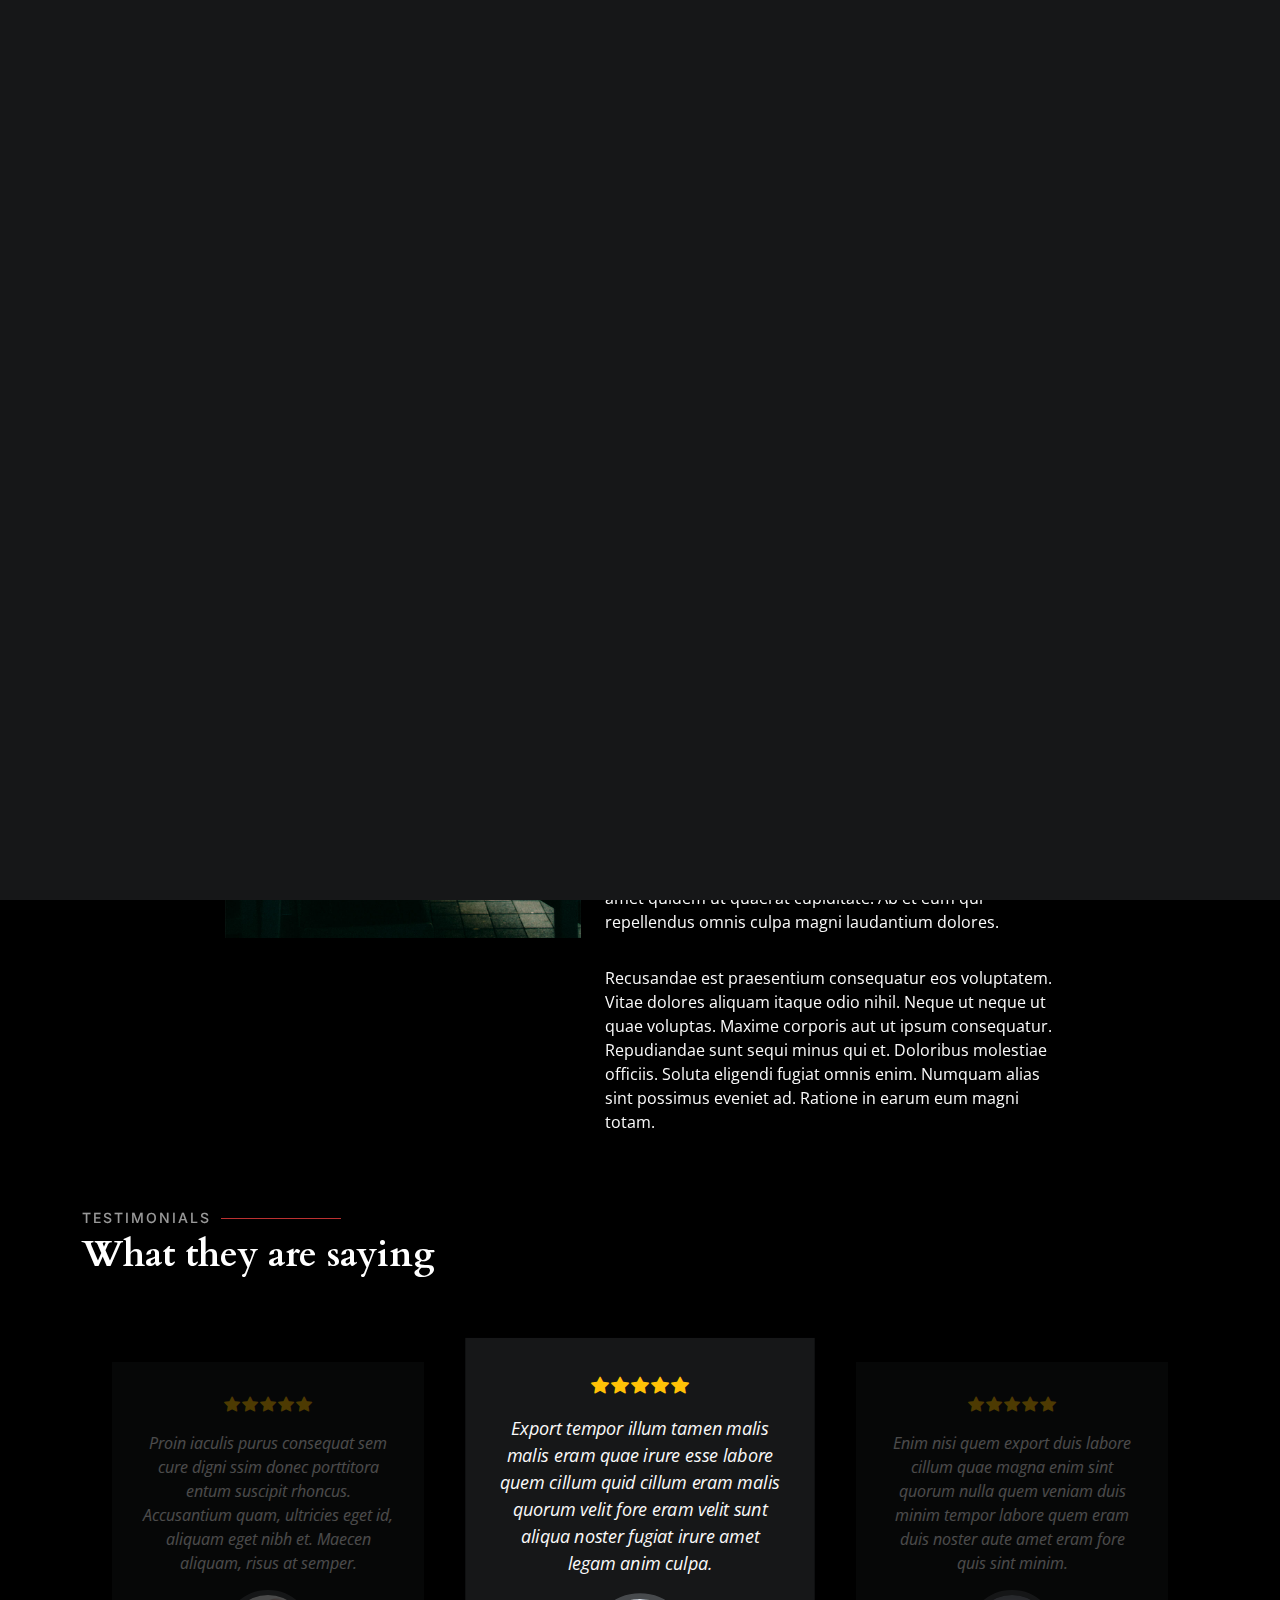
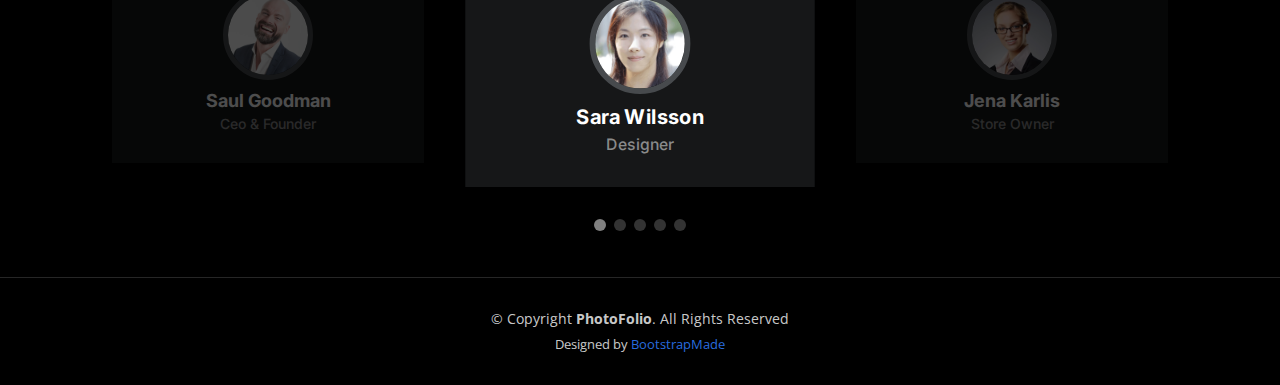
<file: about.html>
<!DOCTYPE html>
<html lang="en">

<head>
  <meta charset="utf-8">
  <meta content="width=device-width, initial-scale=1.0" name="viewport">

  <title>PhotoFolio Bootstrap Template - About</title>
  <meta content="" name="description">
  <meta content="" name="keywords">

  <!-- Favicons -->
  <link href="assets/img/favicon.png" rel="icon">
  <link href="assets/img/apple-touch-icon.png" rel="apple-touch-icon">

  <!-- Google Fonts -->
  <link rel="preconnect" href="https://fonts.googleapis.com">
  <link rel="preconnect" href="https://fonts.gstatic.com" crossorigin>
  <link href="https://fonts.googleapis.com/css2?family=Open+Sans:ital,wght@0,300;0,400;0,500;0,600;0,700;1,300;1,400;1,600;1,700&family=Inter:ital,wght@0,300;0,400;0,500;0,600;0,700;1,300;1,400;1,500;1,600;1,700&family=Cardo:ital,wght@0,400;0,700;1,400&display=swap" rel="stylesheet">

  <!-- Vendor CSS Files -->
  <link href="assets/vendor/bootstrap/css/bootstrap.min.css" rel="stylesheet">
  <link href="assets/vendor/bootstrap-icons/bootstrap-icons.css" rel="stylesheet">
  <link href="assets/vendor/swiper/swiper-bundle.min.css" rel="stylesheet">
  <link href="assets/vendor/glightbox/css/glightbox.min.css" rel="stylesheet">
  <link href="assets/vendor/aos/aos.css" rel="stylesheet">

  <!-- Template Main CSS File -->
  <link href="assets/css/main.css" rel="stylesheet">

  <!-- =======================================================
  * Template Name: PhotoFolio - v1.1.1
  * Template URL: https://bootstrapmade.com/photofolio-bootstrap-photography-website-template/
  * Author: BootstrapMade.com
  * License: https://bootstrapmade.com/license/
  ======================================================== -->
</head>

<body>

  <!-- ======= Header ======= -->
  <header id="header" class="header d-flex align-items-center fixed-top">
    <div class="container-fluid d-flex align-items-center justify-content-between">

      <a href="index.html" class="logo d-flex align-items-center  me-auto me-lg-0">
        <!-- Uncomment the line below if you also wish to use an image logo -->
        <!-- <img src="assets/img/logo.png" alt=""> -->
        <i class="bi bi-camera"></i>
        <h1>PhotoFolio</h1>
      </a>

      <nav id="navbar" class="navbar">
        <ul>
          <li><a href="index.html">Home</a></li>
          <li><a href="about.html" class="active">About</a></li>
          <li class="dropdown"><a href="#"><span>Gallery</span> <i class="bi bi-chevron-down dropdown-indicator"></i></a>
            <ul>
              <li><a href="gallery.html">Nature</a></li>
              <li><a href="gallery.html">People</a></li>
              <li><a href="gallery.html">Architecture</a></li>
              <li><a href="gallery.html">Animals</a></li>
              <li><a href="gallery.html">Sports</a></li>
              <li><a href="gallery.html">Travel</a></li>
              <li class="dropdown"><a href="#"><span>Sub Menu</span> <i class="bi bi-chevron-down dropdown-indicator"></i></a>
                <ul>
                  <li><a href="#">Sub Menu 1</a></li>
                  <li><a href="#">Sub Menu 2</a></li>
                  <li><a href="#">Sub Menu 3</a></li>
                </ul>
              </li>
            </ul>
          </li>
          <li><a href="services.html">Services</a></li>
          <li><a href="contact.html">Contact</a></li>
        </ul>
      </nav><!-- .navbar -->

      <div class="header-social-links">
        <a href="#" class="twitter"><i class="bi bi-twitter"></i></a>
        <a href="#" class="facebook"><i class="bi bi-facebook"></i></a>
        <a href="#" class="instagram"><i class="bi bi-instagram"></i></a>
        <a href="#" class="linkedin"><i class="bi bi-linkedin"></i></i></a>
      </div>
      <i class="mobile-nav-toggle mobile-nav-show bi bi-list"></i>
      <i class="mobile-nav-toggle mobile-nav-hide d-none bi bi-x"></i>

    </div>
  </header><!-- End Header -->

  <main id="main" data-aos="fade" data-aos-delay="1500">

    <!-- ======= End Page Header ======= -->
    <div class="page-header d-flex align-items-center">
      <div class="container position-relative">
        <div class="row d-flex justify-content-center">
          <div class="col-lg-6 text-center">
            <h2>About</h2>
            <p>Odio et unde deleniti. Deserunt numquam exercitationem. Officiis quo odio sint voluptas consequatur ut a odio voluptatem. Sit dolorum debitis veritatis natus dolores. Quasi ratione sint. Sit quaerat ipsum dolorem.</p>

            <a class="cta-btn" href="contact.html">Available for hire</a>

          </div>
        </div>
      </div>
    </div><!-- End Page Header -->

    <!-- ======= About Section ======= -->
    <section id="about" class="about">
      <div class="container">

        <div class="row gy-4 justify-content-center">
          <div class="col-lg-4">
            <img src="assets/img/profile-img.jpg" class="img-fluid" alt="">
          </div>
          <div class="col-lg-5 content">
            <h2>Professional Photographer from New York</h2>
            <p class="fst-italic py-3">
              Lorem ipsum dolor sit amet, consectetur adipiscing elit, sed do eiusmod tempor incididunt ut labore et dolore
              magna aliqua.
            </p>
            <div class="row">
              <div class="col-lg-6">
                <ul>
                  <li><i class="bi bi-chevron-right"></i> <strong>Birthday:</strong> <span>1 May 1995</span></li>
                  <li><i class="bi bi-chevron-right"></i> <strong>Website:</strong> <span>www.example.com</span></li>
                  <li><i class="bi bi-chevron-right"></i> <strong>Phone:</strong> <span>+123 456 7890</span></li>
                  <li><i class="bi bi-chevron-right"></i> <strong>City:</strong> <span>New York, USA</span></li>
                </ul>
              </div>
              <div class="col-lg-6">
                <ul>
                  <li><i class="bi bi-chevron-right"></i> <strong>Age:</strong> <span>30</span></li>
                  <li><i class="bi bi-chevron-right"></i> <strong>Degree:</strong> <span>Master</span></li>
                  <li><i class="bi bi-chevron-right"></i> <strong>PhEmailone:</strong> <span>email@example.com</span></li>
                  <li><i class="bi bi-chevron-right"></i> <strong>Freelance:</strong> <span>Available</span></li>
                </ul>
              </div>
            </div>
            <p class="py-3">
              Officiis eligendi itaque labore et dolorum mollitia officiis optio vero. Quisquam sunt adipisci omnis et ut. Nulla accusantium dolor incidunt officia tempore. Et eius omnis.
              Cupiditate ut dicta maxime officiis quidem quia. Sed et consectetur qui quia repellendus itaque neque. Aliquid amet quidem ut quaerat cupiditate. Ab et eum qui repellendus omnis culpa magni laudantium dolores.
            </p>
            <p class="m-0">
              Recusandae est praesentium consequatur eos voluptatem. Vitae dolores aliquam itaque odio nihil. Neque ut neque ut quae voluptas. Maxime corporis aut ut ipsum consequatur. Repudiandae sunt sequi minus qui et. Doloribus molestiae officiis.
              Soluta eligendi fugiat omnis enim. Numquam alias sint possimus eveniet ad. Ratione in earum eum magni totam.
            </p>
          </div>
        </div>

      </div>
    </section><!-- End About Section -->

    <!-- ======= Testimonials Section ======= -->
    <section id="testimonials" class="testimonials">
      <div class="container">

        <div class="section-header">
          <h2>Testimonials</h2>
          <p>What they are saying</p>
        </div>

        <div class="slides-3 swiper">
          <div class="swiper-wrapper">

            <div class="swiper-slide">
              <div class="testimonial-item">
                <div class="stars">
                  <i class="bi bi-star-fill"></i><i class="bi bi-star-fill"></i><i class="bi bi-star-fill"></i><i class="bi bi-star-fill"></i><i class="bi bi-star-fill"></i>
                </div>
                <p>
                  Proin iaculis purus consequat sem cure digni ssim donec porttitora entum suscipit rhoncus. Accusantium quam, ultricies eget id, aliquam eget nibh et. Maecen aliquam, risus at semper.
                </p>
                <div class="profile mt-auto">
                  <img src="assets/img/testimonials/testimonials-1.jpg" class="testimonial-img" alt="">
                  <h3>Saul Goodman</h3>
                  <h4>Ceo &amp; Founder</h4>
                </div>
              </div>
            </div><!-- End testimonial item -->

            <div class="swiper-slide">
              <div class="testimonial-item">
                <div class="stars">
                  <i class="bi bi-star-fill"></i><i class="bi bi-star-fill"></i><i class="bi bi-star-fill"></i><i class="bi bi-star-fill"></i><i class="bi bi-star-fill"></i>
                </div>
                <p>
                  Export tempor illum tamen malis malis eram quae irure esse labore quem cillum quid cillum eram malis quorum velit fore eram velit sunt aliqua noster fugiat irure amet legam anim culpa.
                </p>
                <div class="profile mt-auto">
                  <img src="assets/img/testimonials/testimonials-2.jpg" class="testimonial-img" alt="">
                  <h3>Sara Wilsson</h3>
                  <h4>Designer</h4>
                </div>
              </div>
            </div><!-- End testimonial item -->

            <div class="swiper-slide">
              <div class="testimonial-item">
                <div class="stars">
                  <i class="bi bi-star-fill"></i><i class="bi bi-star-fill"></i><i class="bi bi-star-fill"></i><i class="bi bi-star-fill"></i><i class="bi bi-star-fill"></i>
                </div>
                <p>
                  Enim nisi quem export duis labore cillum quae magna enim sint quorum nulla quem veniam duis minim tempor labore quem eram duis noster aute amet eram fore quis sint minim.
                </p>
                <div class="profile mt-auto">
                  <img src="assets/img/testimonials/testimonials-3.jpg" class="testimonial-img" alt="">
                  <h3>Jena Karlis</h3>
                  <h4>Store Owner</h4>
                </div>
              </div>
            </div><!-- End testimonial item -->

            <div class="swiper-slide">
              <div class="testimonial-item">
                <div class="stars">
                  <i class="bi bi-star-fill"></i><i class="bi bi-star-fill"></i><i class="bi bi-star-fill"></i><i class="bi bi-star-fill"></i><i class="bi bi-star-fill"></i>
                </div>
                <p>
                  Fugiat enim eram quae cillum dolore dolor amet nulla culpa multos export minim fugiat minim velit minim dolor enim duis veniam ipsum anim magna sunt elit fore quem dolore labore illum veniam.
                </p>
                <div class="profile mt-auto">
                  <img src="assets/img/testimonials/testimonials-4.jpg" class="testimonial-img" alt="">
                  <h3>Matt Brandon</h3>
                  <h4>Freelancer</h4>
                </div>
              </div>
            </div><!-- End testimonial item -->

            <div class="swiper-slide">
              <div class="testimonial-item">
                <div class="stars">
                  <i class="bi bi-star-fill"></i><i class="bi bi-star-fill"></i><i class="bi bi-star-fill"></i><i class="bi bi-star-fill"></i><i class="bi bi-star-fill"></i>
                </div>
                <p>
                  Quis quorum aliqua sint quem legam fore sunt eram irure aliqua veniam tempor noster veniam enim culpa labore duis sunt culpa nulla illum cillum fugiat legam esse veniam culpa fore nisi cillum quid.
                </p>
                <div class="profile mt-auto">
                  <img src="assets/img/testimonials/testimonials-5.jpg" class="testimonial-img" alt="">
                  <h3>John Larson</h3>
                  <h4>Entrepreneur</h4>
                </div>
              </div>
            </div><!-- End testimonial item -->

          </div>
          <div class="swiper-pagination"></div>
        </div>

      </div>
    </section><!-- End Testimonials Section -->

  </main><!-- End #main -->

  <!-- ======= Footer ======= -->
  <footer id="footer" class="footer">
    <div class="container">
      <div class="copyright">
        &copy; Copyright <strong><span>PhotoFolio</span></strong>. All Rights Reserved
      </div>
      <div class="credits">
        <!-- All the links in the footer should remain intact. -->
        <!-- You can delete the links only if you purchased the pro version. -->
        <!-- Licensing information: https://bootstrapmade.com/license/ -->
        <!-- Purchase the pro version with working PHP/AJAX contact form: https://bootstrapmade.com/photofolio-bootstrap-photography-website-template/ -->
        Designed by <a href="https://bootstrapmade.com/">BootstrapMade</a>
      </div>
    </div>
  </footer><!-- End Footer -->

  <a href="#" class="scroll-top d-flex align-items-center justify-content-center"><i class="bi bi-arrow-up-short"></i></a>

  <div id="preloader">
    <div class="line"></div>
  </div>

  <!-- Vendor JS Files -->
  <script src="assets/vendor/bootstrap/js/bootstrap.bundle.min.js"></script>
  <script src="assets/vendor/swiper/swiper-bundle.min.js"></script>
  <script src="assets/vendor/glightbox/js/glightbox.min.js"></script>
  <script src="assets/vendor/aos/aos.js"></script>
  <script src="assets/vendor/php-email-form/validate.js"></script>

  <!-- Template Main JS File -->
  <script src="assets/js/main.js"></script>

</body>

</html>
</file>
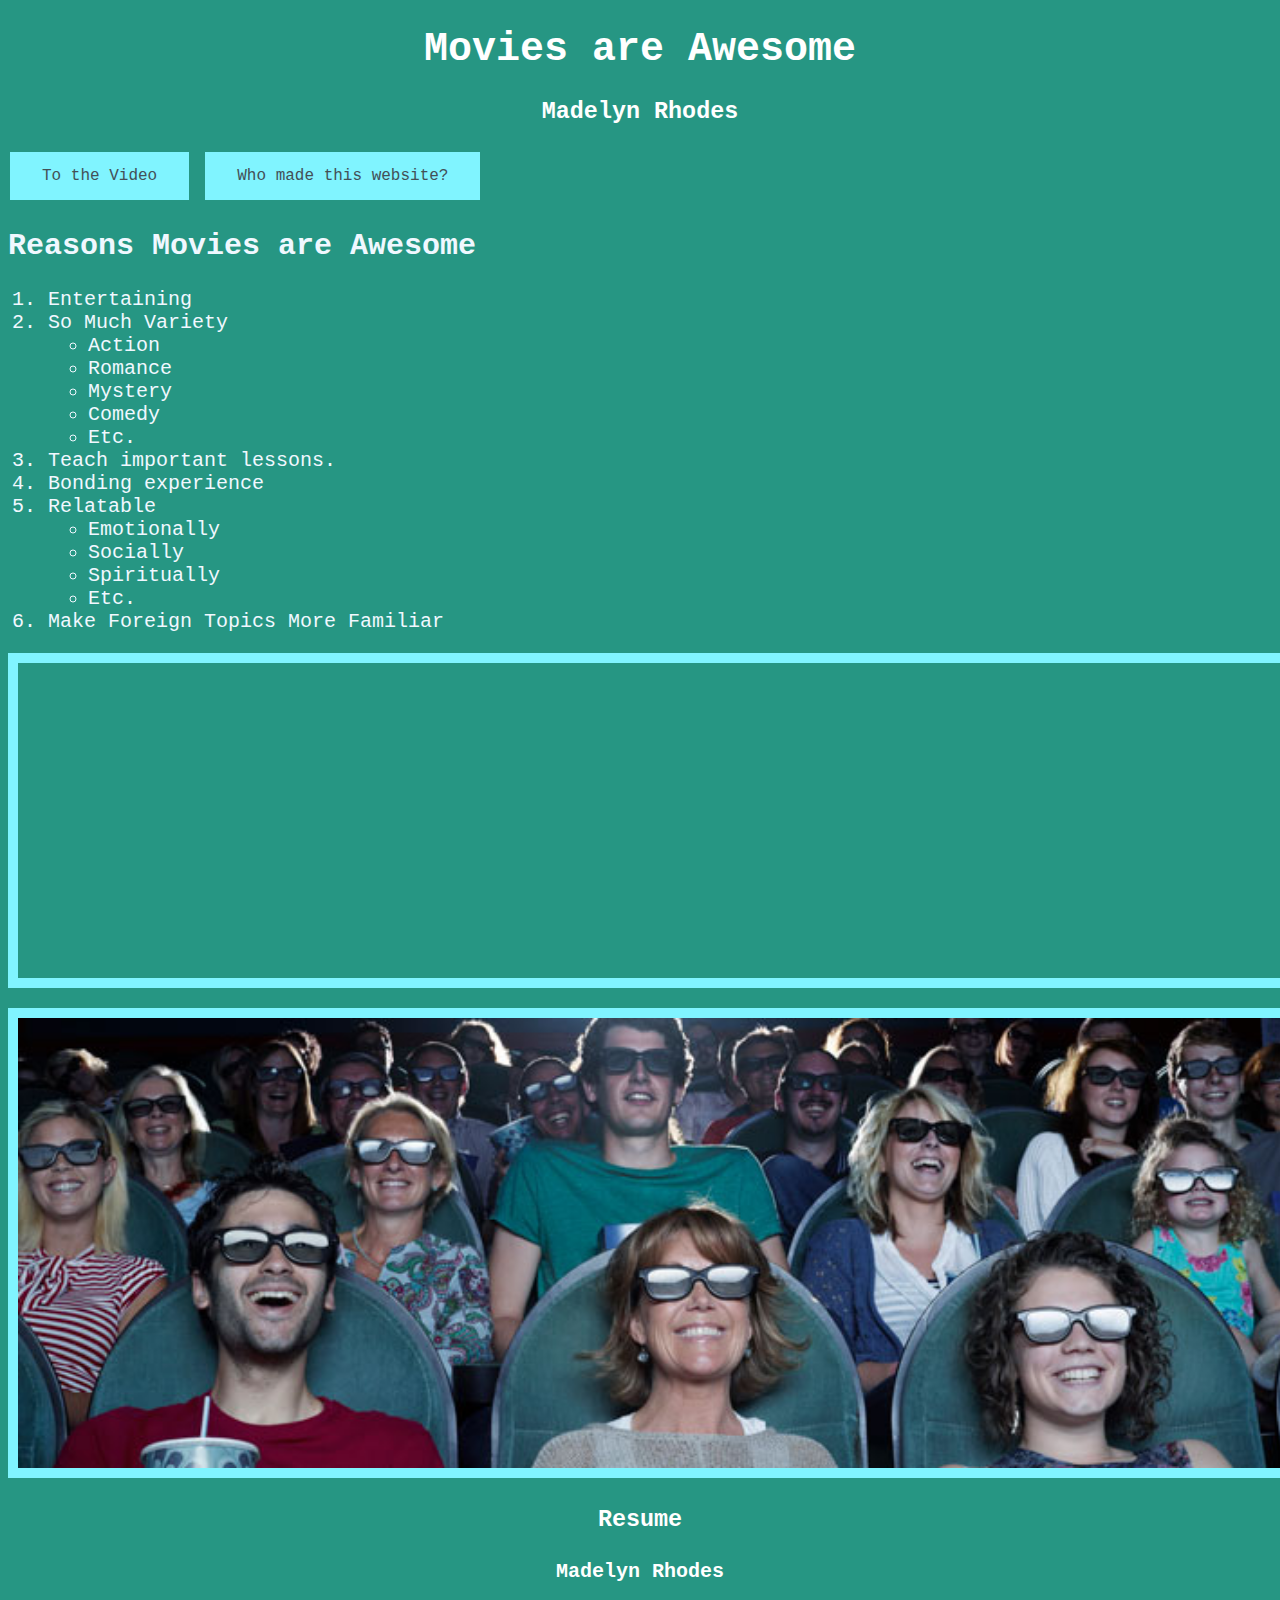
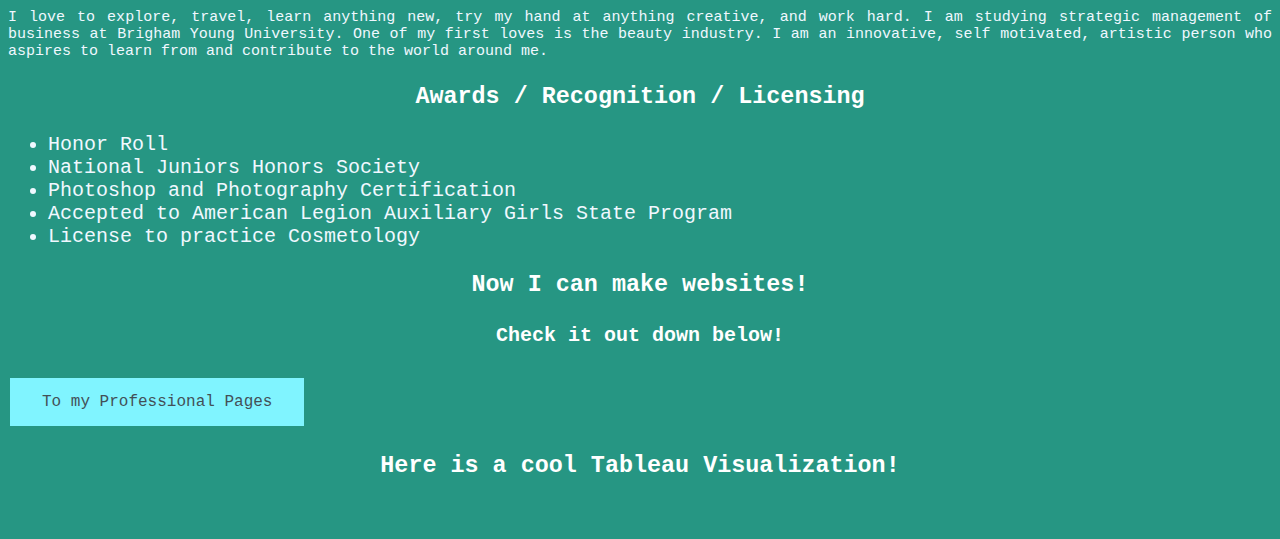
<file: fromscratch.html>
<!DOCTYPE html>

<html lang="en">

    <head>

        <title>Movies are Awesome</title>

        <meta charset="utf-8"/>
        <link href="movieicon.jpg" rel="icon">
        <link rel="stylesheet" href="mystyles.css">
    </head>
        <h1>Movies are Awesome</h1>
        <h3>Madelyn Rhodes</h3>
        
 <body>
  
<a href="#filmvid" class="button">To the Video</a>
<a href="#Resume" class="button">Who made this website?</a>

        <h2>Reasons Movies are Awesome</h2>
    <p><ol>
        <li>Entertaining</li>
        <li>So Much Variety</li>
    <ul>
        <li>Action</li>
        <li>Romance</li>
        <li>Mystery</li>
        <li>Comedy</li>
        <li>Etc.</li>
    </ul>
        <li>Teach important lessons.</li>
        <li>Bonding experience</li>
        <li>Relatable</li>
    <ul>
        <li>Emotionally</li>
        <li>Socially</li>
        <li>Spiritually</li>
        <li>Etc.</li>
    </ul>
        <li>Make Foreign Topics More Familiar</li>
    </ol></p>
    
    <p id="filmvid">
        <iframe width="420" height="315"
         src="https://www.youtube.com/embed/nZWceRO94dM">
        </iframe>  
</p> 

    <img src="movies.jpg" alt="Audience Watching Movie">
    

<p id="Resume"><h3>Resume</h3></p>
<h4>Madelyn Rhodes</h4>  
<p>I love to explore, travel, learn anything new, try my hand at anything creative, and work hard. I am studying strategic management of business at Brigham Young University. One of my first loves is the beauty industry. I am an innovative, self motivated, artistic person who aspires to learn from and contribute to the world around me.</p>
<h3> Awards / Recognition / Licensing </h3>
<ul>
    <li>Honor Roll</li> 
    <li>National Juniors Honors Society </li>
    <li>Photoshop and Photography Certification</li>
    <li>Accepted to American Legion Auxiliary Girls State Program</li>    
    <li>License to practice Cosmetology</li>
</ul>
<h3>Now I can make websites!</h3>
    <h4>Check it out down below!</h4>
 
<a href="index.html" class="button">To my Professional Pages</a>


<h3>Here is a cool Tableau Visualization!</h3>

<div class='tableauPlaceholder' id='viz1671179296156' style='position: relative'><noscript><a href='http:&#47;&#47;data.monster'><img alt='WHR ' src='https:&#47;&#47;public.tableau.com&#47;static&#47;images&#47;Ha&#47;HappinessintheWorld_16245341657220&#47;WHR&#47;1_rss.png' style='border: none' /></a></noscript><object class='tableauViz'  style='display:none;'><param name='host_url' value='https%3A%2F%2Fpublic.tableau.com%2F' /> <param name='embed_code_version' value='3' /> <param name='site_root' value='' /><param name='name' value='HappinessintheWorld_16245341657220&#47;WHR' /><param name='tabs' value='no' /><param name='toolbar' value='yes' /><param name='static_image' value='https:&#47;&#47;public.tableau.com&#47;static&#47;images&#47;Ha&#47;HappinessintheWorld_16245341657220&#47;WHR&#47;1.png' /> <param name='animate_transition' value='yes' /><param name='display_static_image' value='yes' /><param name='display_spinner' value='yes' /><param name='display_overlay' value='yes' /><param name='display_count' value='yes' /><param name='language' value='en-US' /></object></div>                <script type='text/javascript'>                    var divElement = document.getElementById('viz1671179296156');                    var vizElement = divElement.getElementsByTagName('object')[0];                    if ( divElement.offsetWidth > 800 ) { vizElement.style.width='1500px';vizElement.style.height='2677px';} else if ( divElement.offsetWidth > 500 ) { vizElement.style.width='1500px';vizElement.style.height='2677px';} else { vizElement.style.width='100%';vizElement.style.height='3877px';}                     var scriptElement = document.createElement('script');                    scriptElement.src = 'https://public.tableau.com/javascripts/api/viz_v1.js';                    vizElement.parentNode.insertBefore(scriptElement, vizElement);                </script>
    </body>
    

</html>
</file>
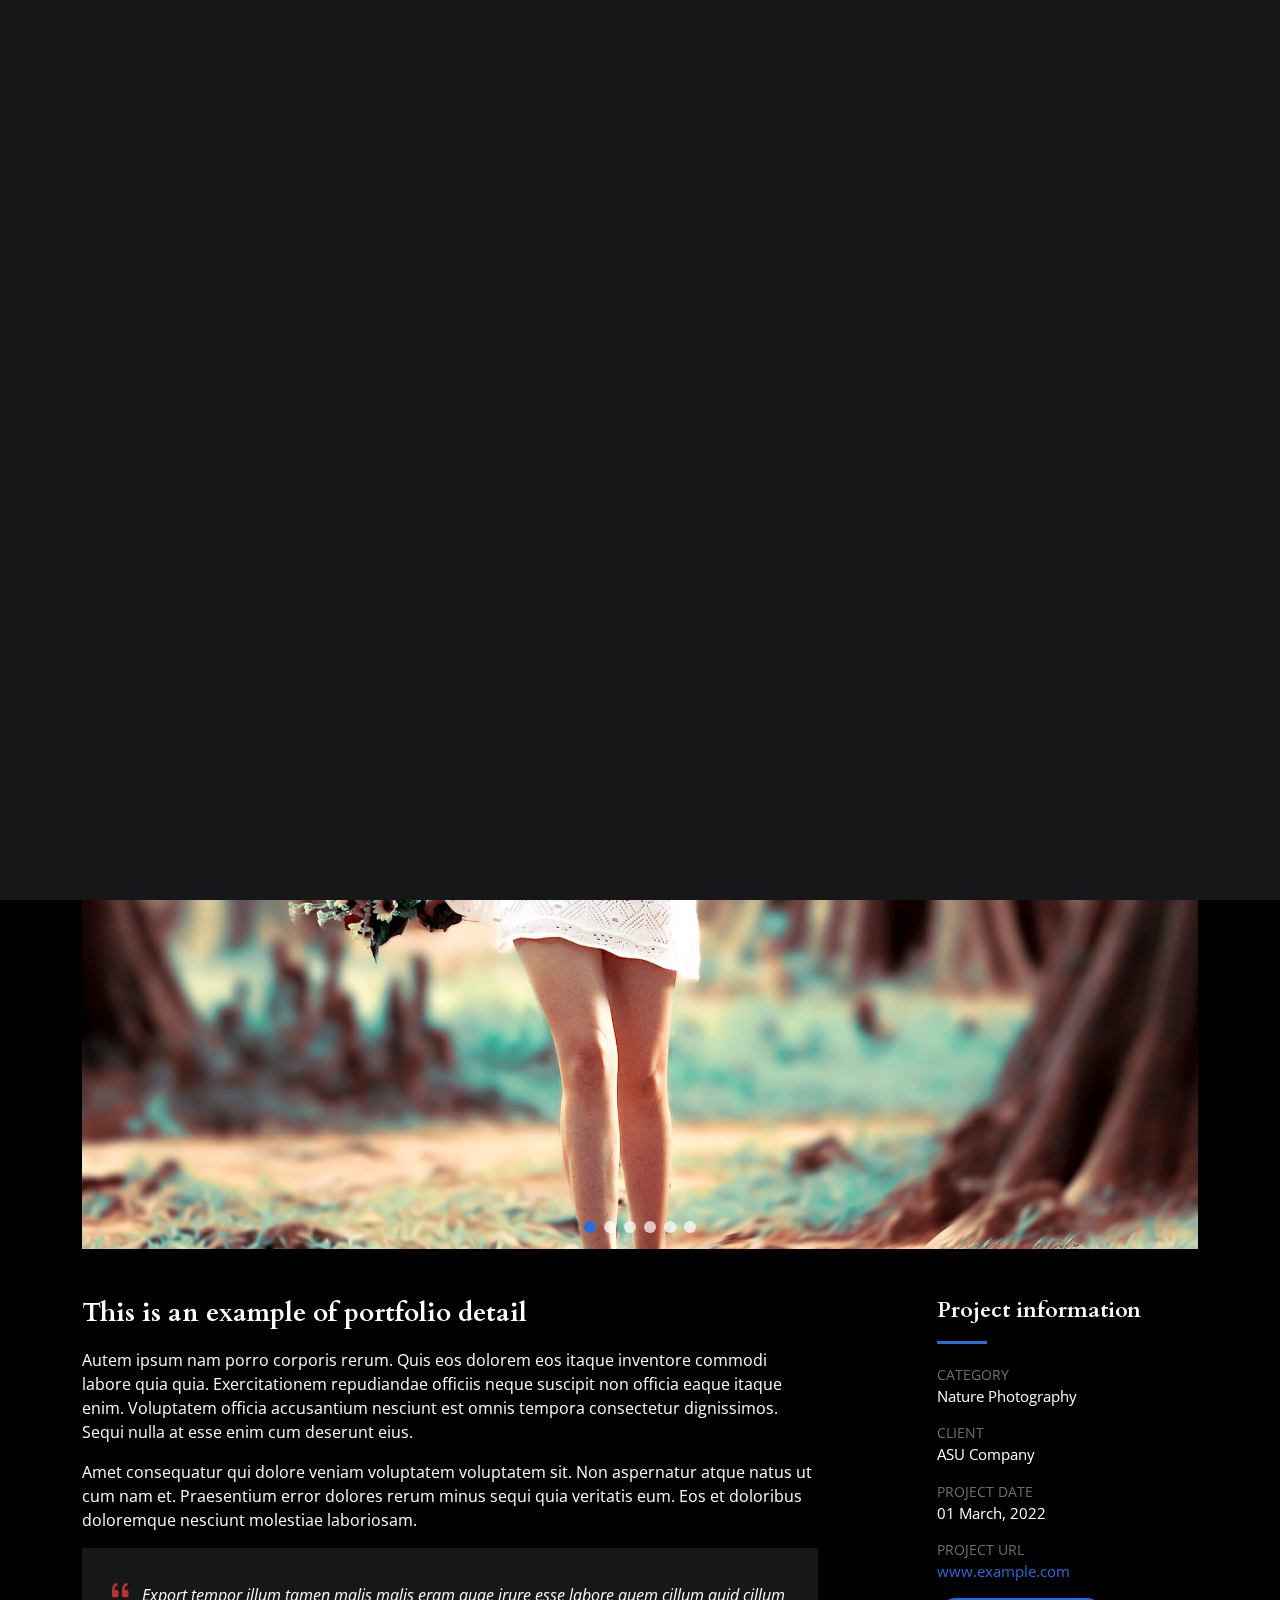
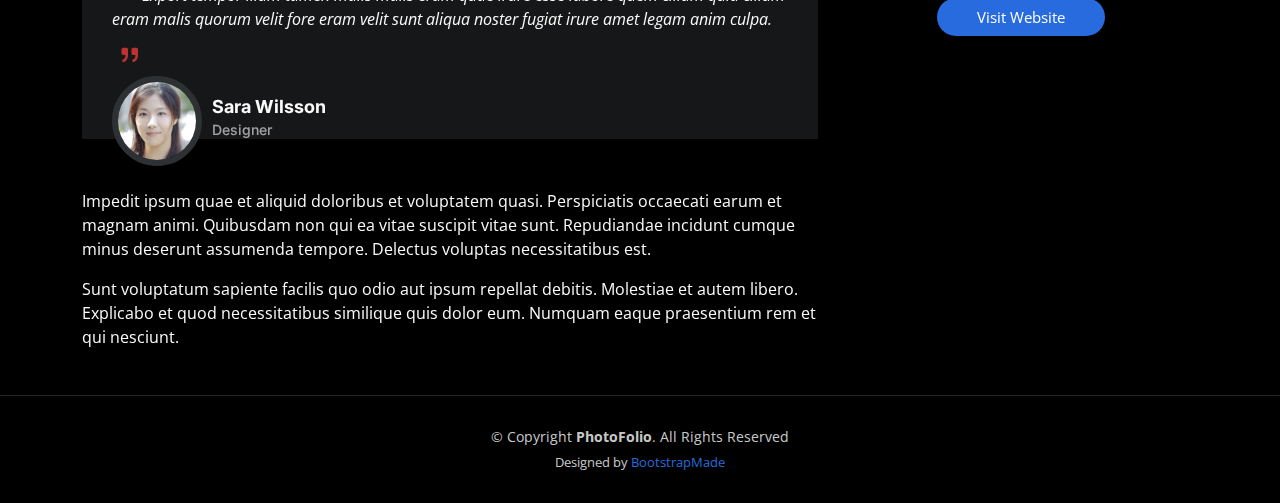
<file: gallery-single.html>
<!DOCTYPE html>
<html lang="en">

<head>
  <meta charset="utf-8">
  <meta content="width=device-width, initial-scale=1.0" name="viewport">

  <title>PhotoFolio Bootstrap Template - Gallery Single</title>
  <meta content="" name="description">
  <meta content="" name="keywords">

  <!-- Favicons -->
  <link href="assets/img/favicon.png" rel="icon">
  <link href="assets/img/apple-touch-icon.png" rel="apple-touch-icon">

  <!-- Google Fonts -->
  <link rel="preconnect" href="https://fonts.googleapis.com">
  <link rel="preconnect" href="https://fonts.gstatic.com" crossorigin>
  <link href="https://fonts.googleapis.com/css2?family=Open+Sans:ital,wght@0,300;0,400;0,500;0,600;0,700;1,300;1,400;1,600;1,700&family=Inter:ital,wght@0,300;0,400;0,500;0,600;0,700;1,300;1,400;1,500;1,600;1,700&family=Cardo:ital,wght@0,400;0,700;1,400&display=swap" rel="stylesheet">

  <!-- Vendor CSS Files -->
  <link href="assets/vendor/bootstrap/css/bootstrap.min.css" rel="stylesheet">
  <link href="assets/vendor/bootstrap-icons/bootstrap-icons.css" rel="stylesheet">
  <link href="assets/vendor/swiper/swiper-bundle.min.css" rel="stylesheet">
  <link href="assets/vendor/glightbox/css/glightbox.min.css" rel="stylesheet">
  <link href="assets/vendor/aos/aos.css" rel="stylesheet">

  <!-- Template Main CSS File -->
  <link href="assets/css/main.css" rel="stylesheet">

  <!-- =======================================================
  * Template Name: PhotoFolio - v1.1.1
  * Template URL: https://bootstrapmade.com/photofolio-bootstrap-photography-website-template/
  * Author: BootstrapMade.com
  * License: https://bootstrapmade.com/license/
  ======================================================== -->
</head>

<body>

  <!-- ======= Header ======= -->
  <header id="header" class="header d-flex align-items-center fixed-top">
    <div class="container-fluid d-flex align-items-center justify-content-between">

      <a href="index.html" class="logo d-flex align-items-center  me-auto me-lg-0">
        <!-- Uncomment the line below if you also wish to use an image logo -->
        <!-- <img src="assets/img/logo.png" alt=""> -->
        <i class="bi bi-camera"></i>
        <h1>PhotoFolio</h1>
      </a>

      <nav id="navbar" class="navbar">
        <ul>
          <li><a href="index.html">Home</a></li>
          <li><a href="about.html">About</a></li>
          <li class="dropdown"><a href="#"><span>Gallery</span> <i class="bi bi-chevron-down dropdown-indicator"></i></a>
            <ul>
              <li><a href="gallery.html" class="active">Nature</a></li>
              <li><a href="gallery.html">People</a></li>
              <li><a href="gallery.html">Architecture</a></li>
              <li><a href="gallery.html">Animals</a></li>
              <li><a href="gallery.html">Sports</a></li>
              <li><a href="gallery.html">Travel</a></li>
              <li class="dropdown"><a href="#"><span>Sub Menu</span> <i class="bi bi-chevron-down dropdown-indicator"></i></a>
                <ul>
                  <li><a href="#">Sub Menu 1</a></li>
                  <li><a href="#">Sub Menu 2</a></li>
                  <li><a href="#">Sub Menu 3</a></li>
                </ul>
              </li>
            </ul>
          </li>
          <li><a href="services.html">Services</a></li>
          <li><a href="contact.html">Contact</a></li>
        </ul>
      </nav><!-- .navbar -->

      <div class="header-social-links">
        <a href="#" class="twitter"><i class="bi bi-twitter"></i></a>
        <a href="#" class="facebook"><i class="bi bi-facebook"></i></a>
        <a href="#" class="instagram"><i class="bi bi-instagram"></i></a>
        <a href="#" class="linkedin"><i class="bi bi-linkedin"></i></i></a>
      </div>
      <i class="mobile-nav-toggle mobile-nav-show bi bi-list"></i>
      <i class="mobile-nav-toggle mobile-nav-hide d-none bi bi-x"></i>

    </div>
  </header><!-- End Header -->

  <main id="main" data-aos="fade" data-aos-delay="1500">

    <!-- ======= End Page Header ======= -->
    <div class="page-header d-flex align-items-center">
      <div class="container position-relative">
        <div class="row d-flex justify-content-center">
          <div class="col-lg-6 text-center">
            <h2>Gallery Single</h2>
            <p>Odio et unde deleniti. Deserunt numquam exercitationem. Officiis quo odio sint voluptas consequatur ut a odio voluptatem. Sit dolorum debitis veritatis natus dolores. Quasi ratione sint. Sit quaerat ipsum dolorem.</p>

            <a class="cta-btn" href="contact.html">Available for hire</a>

          </div>
        </div>
      </div>
    </div><!-- End Page Header -->

    <!-- ======= Gallery Single Section ======= -->
    <section id="gallery-single" class="gallery-single">
      <div class="container">

        <div class="position-relative h-100">
          <div class="slides-1 portfolio-details-slider swiper">
            <div class="swiper-wrapper align-items-center">

              <div class="swiper-slide">
                <img src="assets/img/gallery/gallery-8.jpg" alt="">
              </div>
              <div class="swiper-slide">
                <img src="assets/img/gallery/gallery-9.jpg" alt="">
              </div>
              <div class="swiper-slide">
                <img src="assets/img/gallery/gallery-10.jpg" alt="">
              </div>
              <div class="swiper-slide">
                <img src="assets/img/gallery/gallery-11.jpg" alt="">
              </div>
              <div class="swiper-slide">
                <img src="assets/img/gallery/gallery-12.jpg" alt="">
              </div>
              <div class="swiper-slide">
                <img src="assets/img/gallery/gallery-13.jpg" alt="">
              </div>

            </div>
            <div class="swiper-pagination"></div>
          </div>
          <div class="swiper-button-prev"></div>
          <div class="swiper-button-next"></div>

        </div>

        <div class="row justify-content-between gy-4 mt-4">

          <div class="col-lg-8">
            <div class="portfolio-description">
              <h2>This is an example of portfolio detail</h2>
              <p>
                Autem ipsum nam porro corporis rerum. Quis eos dolorem eos itaque inventore commodi labore quia quia. Exercitationem repudiandae officiis neque suscipit non officia eaque itaque enim. Voluptatem officia accusantium nesciunt est omnis tempora consectetur dignissimos. Sequi nulla at esse enim cum deserunt eius.
              </p>
              <p>
                Amet consequatur qui dolore veniam voluptatem voluptatem sit. Non aspernatur atque natus ut cum nam et. Praesentium error dolores rerum minus sequi quia veritatis eum. Eos et doloribus doloremque nesciunt molestiae laboriosam.
              </p>

              <div class="testimonial-item">
                <p>
                  <i class="bi bi-quote quote-icon-left"></i>
                  Export tempor illum tamen malis malis eram quae irure esse labore quem cillum quid cillum eram malis quorum velit fore eram velit sunt aliqua noster fugiat irure amet legam anim culpa.
                  <i class="bi bi-quote quote-icon-right"></i>
                </p>
                <div>
                  <img src="assets/img/testimonials/testimonials-2.jpg" class="testimonial-img" alt="">
                  <h3>Sara Wilsson</h3>
                  <h4>Designer</h4>
                </div>
              </div>

              <p>
                Impedit ipsum quae et aliquid doloribus et voluptatem quasi. Perspiciatis occaecati earum et magnam animi. Quibusdam non qui ea vitae suscipit vitae sunt. Repudiandae incidunt cumque minus deserunt assumenda tempore. Delectus voluptas necessitatibus est.

              <p>
                Sunt voluptatum sapiente facilis quo odio aut ipsum repellat debitis. Molestiae et autem libero. Explicabo et quod necessitatibus similique quis dolor eum. Numquam eaque praesentium rem et qui nesciunt.
              </p>

            </div>
          </div>

          <div class="col-lg-3">
            <div class="portfolio-info">
              <h3>Project information</h3>
              <ul>
                <li><strong>Category</strong> <span>Nature Photography</span></li>
                <li><strong>Client</strong> <span>ASU Company</span></li>
                <li><strong>Project date</strong> <span>01 March, 2022</span></li>
                <li><strong>Project URL</strong> <a href="#">www.example.com</a></li>
                <li><a href="#" class="btn-visit align-self-start">Visit Website</a></li>
              </ul>
            </div>
          </div>

        </div>

      </div>
    </section><!-- End Gallery Single Section -->

  </main><!-- End #main -->

  <!-- ======= Footer ======= -->
  <footer id="footer" class="footer">
    <div class="container">
      <div class="copyright">
        &copy; Copyright <strong><span>PhotoFolio</span></strong>. All Rights Reserved
      </div>
      <div class="credits">
        <!-- All the links in the footer should remain intact. -->
        <!-- You can delete the links only if you purchased the pro version. -->
        <!-- Licensing information: https://bootstrapmade.com/license/ -->
        <!-- Purchase the pro version with working PHP/AJAX contact form: https://bootstrapmade.com/photofolio-bootstrap-photography-website-template/ -->
        Designed by <a href="https://bootstrapmade.com/">BootstrapMade</a>
      </div>
    </div>
  </footer><!-- End Footer -->

  <a href="#" class="scroll-top d-flex align-items-center justify-content-center"><i class="bi bi-arrow-up-short"></i></a>

  <div id="preloader">
    <div class="line"></div>
  </div>

  <!-- Vendor JS Files -->
  <script src="assets/vendor/bootstrap/js/bootstrap.bundle.min.js"></script>
  <script src="assets/vendor/swiper/swiper-bundle.min.js"></script>
  <script src="assets/vendor/glightbox/js/glightbox.min.js"></script>
  <script src="assets/vendor/aos/aos.js"></script>
  <script src="assets/vendor/php-email-form/validate.js"></script>

  <!-- Template Main JS File -->
  <script src="assets/js/main.js"></script>

</body>

</html>
</file>
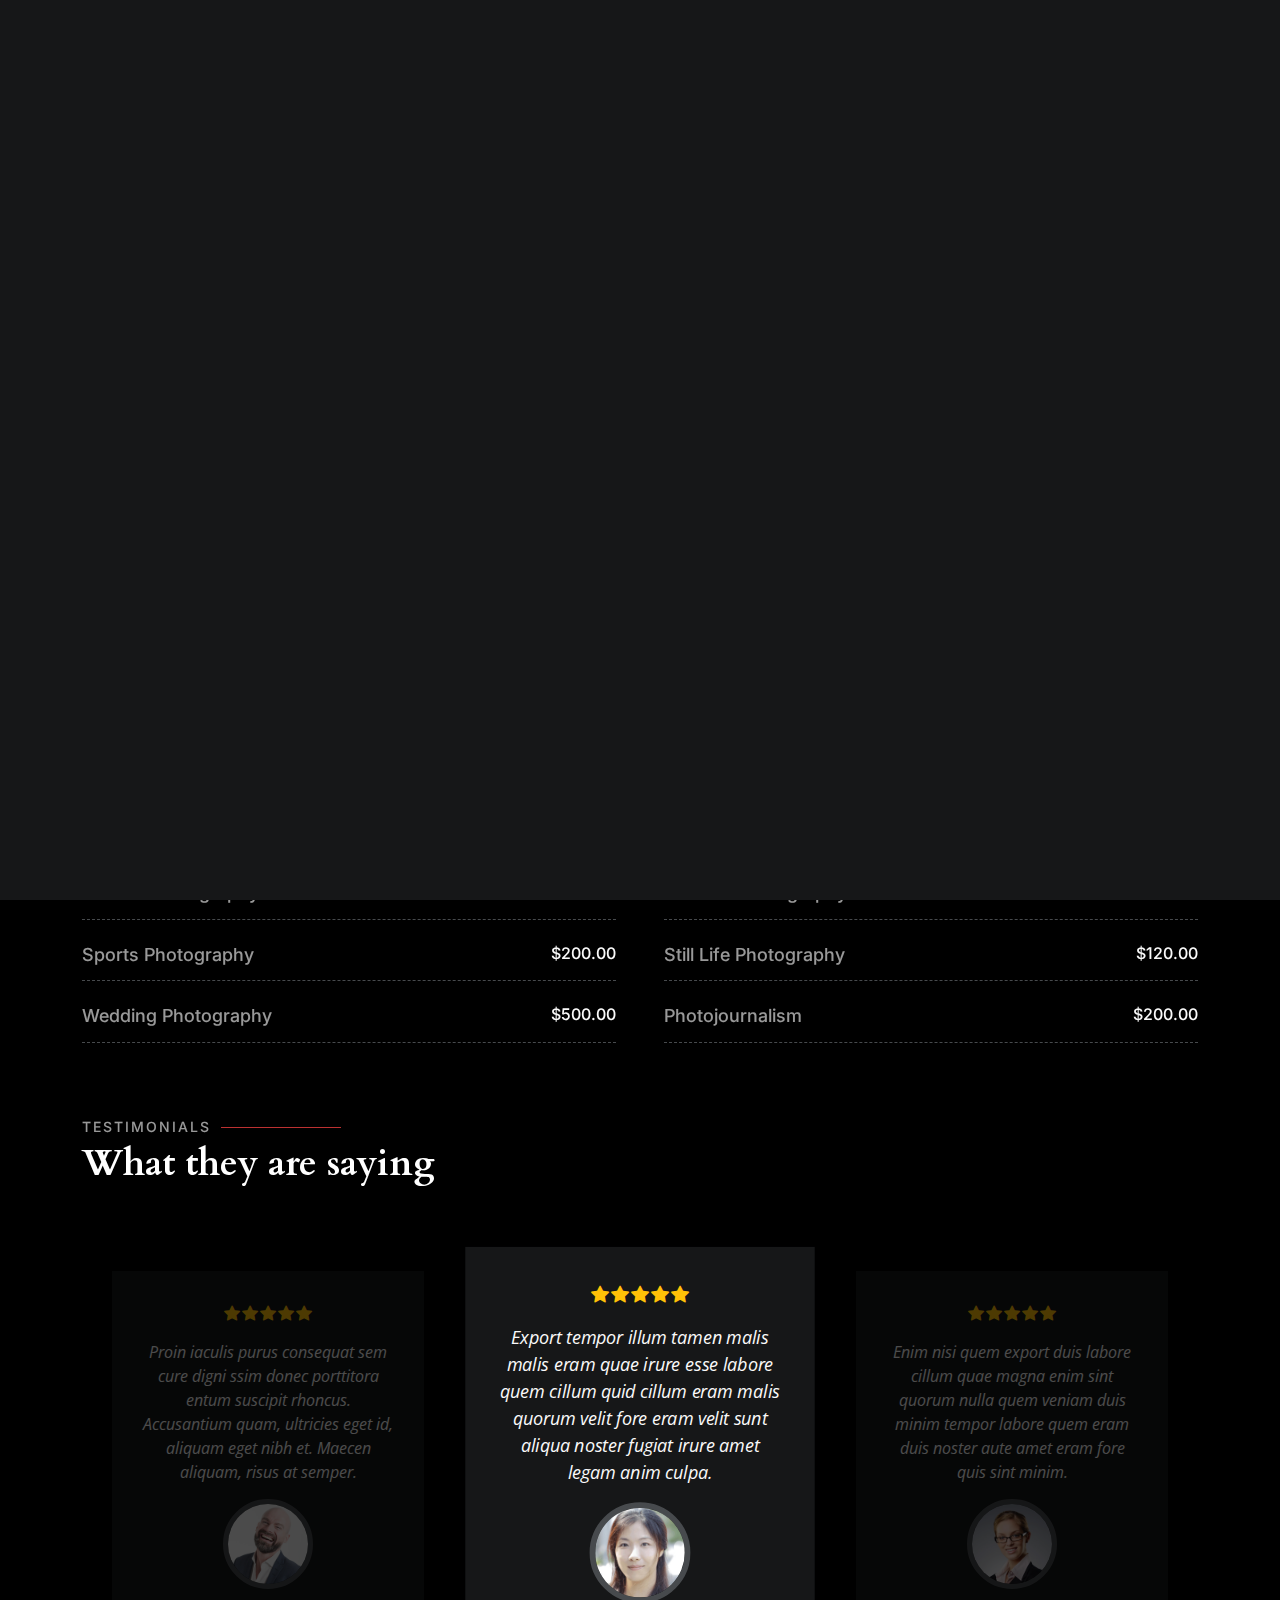
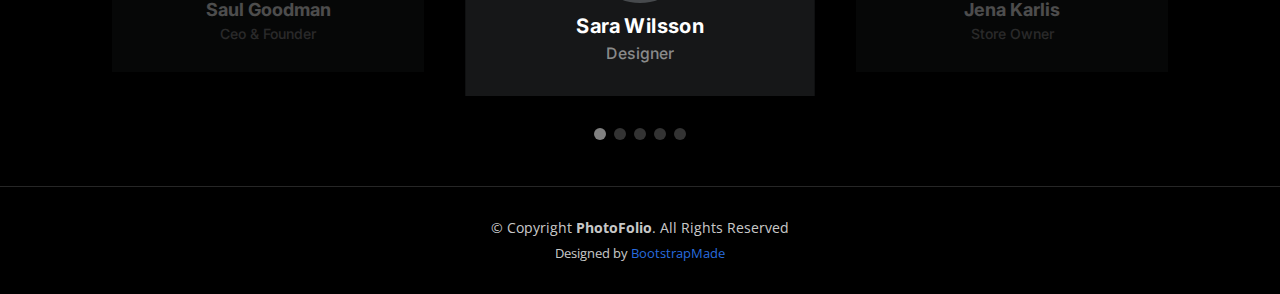
<file: services.html>
<!DOCTYPE html>
<html lang="en">

<head>
  <meta charset="utf-8">
  <meta content="width=device-width, initial-scale=1.0" name="viewport">

  <title>PhotoFolio Bootstrap Template - Services</title>
  <meta content="" name="description">
  <meta content="" name="keywords">

  <!-- Favicons -->
  <link href="assets/img/favicon.png" rel="icon">
  <link href="assets/img/apple-touch-icon.png" rel="apple-touch-icon">

  <!-- Google Fonts -->
  <link rel="preconnect" href="https://fonts.googleapis.com">
  <link rel="preconnect" href="https://fonts.gstatic.com" crossorigin>
  <link href="https://fonts.googleapis.com/css2?family=Open+Sans:ital,wght@0,300;0,400;0,500;0,600;0,700;1,300;1,400;1,600;1,700&family=Inter:ital,wght@0,300;0,400;0,500;0,600;0,700;1,300;1,400;1,500;1,600;1,700&family=Cardo:ital,wght@0,400;0,700;1,400&display=swap" rel="stylesheet">

  <!-- Vendor CSS Files -->
  <link href="assets/vendor/bootstrap/css/bootstrap.min.css" rel="stylesheet">
  <link href="assets/vendor/bootstrap-icons/bootstrap-icons.css" rel="stylesheet">
  <link href="assets/vendor/swiper/swiper-bundle.min.css" rel="stylesheet">
  <link href="assets/vendor/glightbox/css/glightbox.min.css" rel="stylesheet">
  <link href="assets/vendor/aos/aos.css" rel="stylesheet">

  <!-- Template Main CSS File -->
  <link href="assets/css/main.css" rel="stylesheet">

  <!-- =======================================================
  * Template Name: PhotoFolio - v1.1.1
  * Template URL: https://bootstrapmade.com/photofolio-bootstrap-photography-website-template/
  * Author: BootstrapMade.com
  * License: https://bootstrapmade.com/license/
  ======================================================== -->
</head>

<body>

  <!-- ======= Header ======= -->
  <header id="header" class="header d-flex align-items-center fixed-top">
    <div class="container-fluid d-flex align-items-center justify-content-between">

      <a href="index.html" class="logo d-flex align-items-center  me-auto me-lg-0">
        <!-- Uncomment the line below if you also wish to use an image logo -->
        <!-- <img src="assets/img/logo.png" alt=""> -->
        <i class="bi bi-camera"></i>
        <h1>PhotoFolio</h1>
      </a>

      <nav id="navbar" class="navbar">
        <ul>
          <li><a href="index.html">Home</a></li>
          <li><a href="about.html">About</a></li>
          <li class="dropdown"><a href="#"><span>Gallery</span> <i class="bi bi-chevron-down dropdown-indicator"></i></a>
            <ul>
              <li><a href="gallery.html">Nature</a></li>
              <li><a href="gallery.html">People</a></li>
              <li><a href="gallery.html">Architecture</a></li>
              <li><a href="gallery.html">Animals</a></li>
              <li><a href="gallery.html">Sports</a></li>
              <li><a href="gallery.html">Travel</a></li>
              <li class="dropdown"><a href="#"><span>Sub Menu</span> <i class="bi bi-chevron-down dropdown-indicator"></i></a>
                <ul>
                  <li><a href="#">Sub Menu 1</a></li>
                  <li><a href="#">Sub Menu 2</a></li>
                  <li><a href="#">Sub Menu 3</a></li>
                </ul>
              </li>
            </ul>
          </li>
          <li><a href="services.html" class="active">Services</a></li>
          <li><a href="contact.html">Contact</a></li>
        </ul>
      </nav><!-- .navbar -->

      <div class="header-social-links">
        <a href="#" class="twitter"><i class="bi bi-twitter"></i></a>
        <a href="#" class="facebook"><i class="bi bi-facebook"></i></a>
        <a href="#" class="instagram"><i class="bi bi-instagram"></i></a>
        <a href="#" class="linkedin"><i class="bi bi-linkedin"></i></i></a>
      </div>
      <i class="mobile-nav-toggle mobile-nav-show bi bi-list"></i>
      <i class="mobile-nav-toggle mobile-nav-hide d-none bi bi-x"></i>

    </div>
  </header><!-- End Header -->

  <main id="main" data-aos="fade" data-aos-delay="1500">

    <!-- ======= End Page Header ======= -->
    <div class="page-header d-flex align-items-center">
      <div class="container position-relative">
        <div class="row d-flex justify-content-center">
          <div class="col-lg-6 text-center">
            <h2>Services</h2>
            <p>Odio et unde deleniti. Deserunt numquam exercitationem. Officiis quo odio sint voluptas consequatur ut a odio voluptatem. Sit dolorum debitis veritatis natus dolores. Quasi ratione sint. Sit quaerat ipsum dolorem.</p>

            <a class="cta-btn" href="contact.html">Available for hire</a>

          </div>
        </div>
      </div>
    </div><!-- End Page Header -->

    <!-- ======= Services Section ======= -->
    <section id="services" class="services">
      <div class="container">

        <div class="row gy-4">

          <div class="col-xl-3 col-md-6 d-flex">
            <div class="service-item position-relative">
              <i class="bi bi-activity"></i>
              <h4><a href="" class="stretched-link">Lorem Ipsum</a></h4>
              <p>Voluptatum deleniti atque corrupti quos dolores et quas molestias excepturi</p>
            </div>
          </div><!-- End Service Item -->

          <div class="col-xl-3 col-md-6 d-flex">
            <div class="service-item position-relative">
              <i class="bi bi-bounding-box-circles"></i>
              <h4><a href="" class="stretched-link">Sed ut perspici</a></h4>
              <p>Duis aute irure dolor in reprehenderit in voluptate velit esse cillum dolore</p>
            </div>
          </div><!-- End Service Item -->

          <div class="col-xl-3 col-md-6 d-flex">
            <div class="service-item position-relative">
              <i class="bi bi-calendar4-week"></i>
              <h4><a href="" class="stretched-link">Magni Dolores</a></h4>
              <p>Excepteur sint occaecat cupidatat non proident, sunt in culpa qui officia</p>
            </div>
          </div><!-- End Service Item -->

          <div class="col-xl-3 col-md-6 d-flex">
            <div class="service-item position-relative">
              <i class="bi bi-broadcast"></i>
              <h4><a href="" class="stretched-link">Nemo Enim</a></h4>
              <p>At vero eos et accusamus et iusto odio dignissimos ducimus qui blanditiis</p>
            </div>
          </div><!-- End Service Item -->

        </div>

      </div>
    </section><!-- End Services Section -->

    <!-- ======= Pricing Section ======= -->
    <section id="pricing" class="pricing">
      <div class="container">

        <div class="section-header">
          <h2>Prices</h2>
          <p>Check my adorable pricing</p>
        </div>

        <div class="row gy-4 gx-lg-5">

          <div class="col-lg-6">
            <div class="pricing-item d-flex justify-content-between">
              <h3>Portrait Photography</h3>
              <h4>$160.00</h4>
            </div>
          </div><!-- End Pricing Item -->

          <div class="col-lg-6">
            <div class="pricing-item d-flex justify-content-between">
              <h3>Fashion Photography</h3>
              <h4>$300.00</h4>
            </div>
          </div><!-- End Pricing Item -->

          <div class="col-lg-6">
            <div class="pricing-item d-flex justify-content-between">
              <h3>Sports Photography</h3>
              <h4>$200.00</h4>
            </div>
          </div><!-- End Pricing Item -->

          <div class="col-lg-6">
            <div class="pricing-item d-flex justify-content-between">
              <h3>Still Life Photography</h3>
              <h4>$120.00</h4>
            </div>
          </div><!-- End Pricing Item -->

          <div class="col-lg-6">
            <div class="pricing-item d-flex justify-content-between">
              <h3>Wedding Photography</h3>
              <h4>$500.00</h4>
            </div>
          </div><!-- End Pricing Item -->

          <div class="col-lg-6">
            <div class="pricing-item d-flex justify-content-between">
              <h3>Photojournalism</h3>
              <h4>$200.00</h4>
            </div>
          </div><!-- End Pricing Item -->

        </div>
    </section><!-- End Pricing Section -->

    <!-- ======= Testimonials Section ======= -->
    <section id="testimonials" class="testimonials">
      <div class="container">

        <div class="section-header">
          <h2>Testimonials</h2>
          <p>What they are saying</p>
        </div>

        <div class="slides-3 swiper">
          <div class="swiper-wrapper">

            <div class="swiper-slide">
              <div class="testimonial-item">
                <div class="stars">
                  <i class="bi bi-star-fill"></i><i class="bi bi-star-fill"></i><i class="bi bi-star-fill"></i><i class="bi bi-star-fill"></i><i class="bi bi-star-fill"></i>
                </div>
                <p>
                  Proin iaculis purus consequat sem cure digni ssim donec porttitora entum suscipit rhoncus. Accusantium quam, ultricies eget id, aliquam eget nibh et. Maecen aliquam, risus at semper.
                </p>
                <div class="profile mt-auto">
                  <img src="assets/img/testimonials/testimonials-1.jpg" class="testimonial-img" alt="">
                  <h3>Saul Goodman</h3>
                  <h4>Ceo &amp; Founder</h4>
                </div>
              </div>
            </div><!-- End testimonial item -->

            <div class="swiper-slide">
              <div class="testimonial-item">
                <div class="stars">
                  <i class="bi bi-star-fill"></i><i class="bi bi-star-fill"></i><i class="bi bi-star-fill"></i><i class="bi bi-star-fill"></i><i class="bi bi-star-fill"></i>
                </div>
                <p>
                  Export tempor illum tamen malis malis eram quae irure esse labore quem cillum quid cillum eram malis quorum velit fore eram velit sunt aliqua noster fugiat irure amet legam anim culpa.
                </p>
                <div class="profile mt-auto">
                  <img src="assets/img/testimonials/testimonials-2.jpg" class="testimonial-img" alt="">
                  <h3>Sara Wilsson</h3>
                  <h4>Designer</h4>
                </div>
              </div>
            </div><!-- End testimonial item -->

            <div class="swiper-slide">
              <div class="testimonial-item">
                <div class="stars">
                  <i class="bi bi-star-fill"></i><i class="bi bi-star-fill"></i><i class="bi bi-star-fill"></i><i class="bi bi-star-fill"></i><i class="bi bi-star-fill"></i>
                </div>
                <p>
                  Enim nisi quem export duis labore cillum quae magna enim sint quorum nulla quem veniam duis minim tempor labore quem eram duis noster aute amet eram fore quis sint minim.
                </p>
                <div class="profile mt-auto">
                  <img src="assets/img/testimonials/testimonials-3.jpg" class="testimonial-img" alt="">
                  <h3>Jena Karlis</h3>
                  <h4>Store Owner</h4>
                </div>
              </div>
            </div><!-- End testimonial item -->

            <div class="swiper-slide">
              <div class="testimonial-item">
                <div class="stars">
                  <i class="bi bi-star-fill"></i><i class="bi bi-star-fill"></i><i class="bi bi-star-fill"></i><i class="bi bi-star-fill"></i><i class="bi bi-star-fill"></i>
                </div>
                <p>
                  Fugiat enim eram quae cillum dolore dolor amet nulla culpa multos export minim fugiat minim velit minim dolor enim duis veniam ipsum anim magna sunt elit fore quem dolore labore illum veniam.
                </p>
                <div class="profile mt-auto">
                  <img src="assets/img/testimonials/testimonials-4.jpg" class="testimonial-img" alt="">
                  <h3>Matt Brandon</h3>
                  <h4>Freelancer</h4>
                </div>
              </div>
            </div><!-- End testimonial item -->

            <div class="swiper-slide">
              <div class="testimonial-item">
                <div class="stars">
                  <i class="bi bi-star-fill"></i><i class="bi bi-star-fill"></i><i class="bi bi-star-fill"></i><i class="bi bi-star-fill"></i><i class="bi bi-star-fill"></i>
                </div>
                <p>
                  Quis quorum aliqua sint quem legam fore sunt eram irure aliqua veniam tempor noster veniam enim culpa labore duis sunt culpa nulla illum cillum fugiat legam esse veniam culpa fore nisi cillum quid.
                </p>
                <div class="profile mt-auto">
                  <img src="assets/img/testimonials/testimonials-5.jpg" class="testimonial-img" alt="">
                  <h3>John Larson</h3>
                  <h4>Entrepreneur</h4>
                </div>
              </div>
            </div><!-- End testimonial item -->

          </div>
          <div class="swiper-pagination"></div>
        </div>

      </div>
    </section><!-- End Testimonials Section -->

  </main><!-- End #main -->

  <!-- ======= Footer ======= -->
  <footer id="footer" class="footer">
    <div class="container">
      <div class="copyright">
        &copy; Copyright <strong><span>PhotoFolio</span></strong>. All Rights Reserved
      </div>
      <div class="credits">
        <!-- All the links in the footer should remain intact. -->
        <!-- You can delete the links only if you purchased the pro version. -->
        <!-- Licensing information: https://bootstrapmade.com/license/ -->
        <!-- Purchase the pro version with working PHP/AJAX contact form: https://bootstrapmade.com/photofolio-bootstrap-photography-website-template/ -->
        Designed by <a href="https://bootstrapmade.com/">BootstrapMade</a>
      </div>
    </div>
  </footer><!-- End Footer -->

  <a href="#" class="scroll-top d-flex align-items-center justify-content-center"><i class="bi bi-arrow-up-short"></i></a>

  <div id="preloader">
    <div class="line"></div>
  </div>

  <!-- Vendor JS Files -->
  <script src="assets/vendor/bootstrap/js/bootstrap.bundle.min.js"></script>
  <script src="assets/vendor/swiper/swiper-bundle.min.js"></script>
  <script src="assets/vendor/glightbox/js/glightbox.min.js"></script>
  <script src="assets/vendor/aos/aos.js"></script>
  <script src="assets/vendor/php-email-form/validate.js"></script>

  <!-- Template Main JS File -->
  <script src="assets/js/main.js"></script>

</body>

</html>
</file>
<file: mystyles.css>
body {
    background-color: rgb(38, 150, 131);
    color: aliceblue;
    font-family: monospace;
    font-size: 20px;
    text-align: justify;

  }
  
  h1{
    color: white;
    text-align: center;
  }

  h3{
    color: white;
    text-align: center;
  }

  h4 {
    color:white;
    text-align: center;
  }
  
  p {
    font-family: monospace;
    font-size: 15px;
  }

  footer {
    font-family: monospace;
  }

  .button {
    background-color: #80f4ff;
    font-family: monospace;
    border: none;
    color: rgb(67, 80, 87);
    padding: 15px 32px;
    text-align: center;
    text-decoration: none;
    display: inline-block;
    font-size: 16px;
    margin: 4px 2px;
    cursor: pointer;
  }

  img {
    height: 450px;
    width: 100%;
    background-color: powderblue;
    border: 10px solid #80f4ff;
  }

  iframe {
    position: static;
    bottom: 0;
    right: 250px;
    width: 1500px;
    border: 10px solid #80f4ff;
  }
</file>
<file: assets/css/main.css>
/**
* Template Name: PhotoFolio - v1.1.1
* Template URL: https://bootstrapmade.com/photofolio-bootstrap-photography-website-template/
* Author: BootstrapMade.com
* License: https://bootstrapmade.com/license/
*/

/*--------------------------------------------------------------
# Set main reusable colors and fonts using CSS variables
# Learn more about CSS variables at https://developer.mozilla.org/en-US/docs/Web/CSS/Using_CSS_custom_properties
--------------------------------------------------------------*/
/* Fonts */
:root {
  --font-default: "Open Sans", system-ui, -apple-system, "Segoe UI", Roboto, "Helvetica Neue", Arial, "Noto Sans", "Liberation Sans", sans-serif, "Apple Color Emoji", "Segoe UI Emoji", "Segoe UI Symbol", "Noto Color Emoji";
  --font-primary: "Inter", sans-serif;
  --font-secondary: "Cardo", sans-serif;
}

/* Colors */
:root {
  --color-default: #fafafa;
  --color-primary: #286bde;
  --color-secondary: #161718;
}

/* Smooth scroll behavior */
:root {
  scroll-behavior: smooth;
}

/*--------------------------------------------------------------
# General
--------------------------------------------------------------*/
body {
  font-family: var(--font-default);
  color: var(--color-default);
  background-color: #000;
}

a {
  color: var(--color-primary);
  text-decoration: none;
}

a:hover {
  color: #bc3131;
  text-decoration: none;
}

h1,
h2,
h3,
h4,
h5,
h6 {
  font-family: var(--font-primary);
}


/*--------------------------------------------------------------
# Sections & Section Header
--------------------------------------------------------------*/
.section-header {
  padding-bottom: 40px;
}

.section-header h2 {
  font-size: 14px;
  font-weight: 500;
  padding: 0;
  line-height: 1px;
  margin: 0 0 5px 0;
  letter-spacing: 2px;
  text-transform: uppercase;
  color: rgba(255, 255, 255, 0.6);
  font-family: var(--font-primary);
}

.section-header h2::after {
  content: "";
  width: 120px;
  height: 1px;
  display: inline-block;
  background: #bc3131;
  margin: 4px 10px;
}

.section-header p {
  margin: 0;
  margin: 0;
  font-size: 36px;
  font-weight: 700;
  font-family: var(--font-secondary);
  color: #fff;
}

/*--------------------------------------------------------------
# Page Header
--------------------------------------------------------------*/
.page-header {
  padding: 120px 0 60px 0;
  min-height: 30vh;
  position: relative;
}

.page-header h2 {
  font-size: 56px;
  font-weight: 500;
  color: #fff;
  font-family: var(--font-secondary);
}

@media (max-width: 768px) {
  .page-header h2 {
    font-size: 36px;
  }
}

.page-header p {
  color: rgba(255, 255, 255, 0.8);
}

.page-header .cta-btn {
  font-family: var(--font-primary);
  font-weight: 400;
  font-size: 14px;
  display: inline-block;
  padding: 12px 40px;
  border-radius: 4px;
  letter-spacing: 1px;
  text-transform: uppercase;
  transition: 0.3s;
  color: #fff;
  background: var(--color-primary);
}

.page-header .cta-btn:hover {
  background: #bc3131;
}

/*--------------------------------------------------------------
# Scroll top button
--------------------------------------------------------------*/
.scroll-top {
  position: fixed;
  visibility: hidden;
  opacity: 0;
  right: 15px;
  bottom: -15px;
  z-index: 99999;
  background: var(--color-primary);
  width: 44px;
  height: 44px;
  border-radius: 50px;
  transition: all 0.4s;
}

.scroll-top i {
  font-size: 24px;
  color: #fff;
  line-height: 0;
}

.scroll-top:hover {
  background: #ff3b3bcc;
  color: #fff;
}

.scroll-top.active {
  visibility: visible;
  opacity: 1;
  bottom: 15px;
}

/*--------------------------------------------------------------
# Preloader
--------------------------------------------------------------*/
#preloader {
  display: flex;
  position: fixed;
  inset: 0;
  width: 100%;
  height: 100vh;
  z-index: 99999;
}

#preloader:before,
#preloader:after {
  content: "";
  background-color: var(--color-secondary);
  position: absolute;
  inset: 0;
  width: 50%;
  height: 100%;
  transition: all 0.3s ease 0s;
  z-index: -1;
}

#preloader:after {
  left: auto;
  right: 0;
}

#preloader .line {
  position: relative;
  overflow: hidden;
  margin: auto;
  width: 1px;
  height: 280px;
  transition: all 0.8s ease 0s;
}

#preloader .line:before {
  content: "";
  position: absolute;
  background-color: #fff;
  left: 0;
  top: 50%;
  width: 1px;
  height: 0%;
  transform: translateY(-50%);
  -webkit-animation: lineincrease 1000ms ease-in-out 0s forwards;
  animation: lineincrease 1000ms ease-in-out 0s forwards;
}

#preloader .line:after {
  content: "";
  position: absolute;
  background-color: #999;
  left: 0;
  top: 0;
  width: 1px;
  height: 100%;
  transform: translateY(-100%);
  -webkit-animation: linemove 1200ms linear 0s infinite;
  animation: linemove 1200ms linear 0s infinite;
  -webkit-animation-delay: 2000ms;
  animation-delay: 2000ms;
}

#preloader.loaded .line {
  opacity: 0;
  height: 100% !important;
}

#preloader.loaded .line:after {
  opacity: 0;
}

#preloader.loaded:before,
#preloader.loaded:after {
  -webkit-animation: preloaderfinish 300ms ease-in-out 500ms forwards;
  animation: preloaderfinish 300ms ease-in-out 500ms forwards;
}

@-webkit-keyframes lineincrease {
  0% {
    height: 0%;
  }

  100% {
    height: 100%;
  }
}

@keyframes lineincrease {
  0% {
    height: 0%;
  }

  100% {
    height: 100%;
  }
}

@-webkit-keyframes linemove {
  0% {
    transform: translateY(200%);
  }

  100% {
    transform: translateY(-100%);
  }
}

@keyframes linemove {
  0% {
    transform: translateY(200%);
  }

  100% {
    transform: translateY(-100%);
  }
}

@-webkit-keyframes preloaderfinish {
  0% {
    width: 5 0%;
  }

  100% {
    width: 0%;
  }
}

@keyframes preloaderfinish {
  0% {
    width: 5 0%;
  }

  100% {
    width: 0%;
  }
}

/*--------------------------------------------------------------
# Header
--------------------------------------------------------------*/
.header {
  transition: all 0.5s;
  z-index: 997;
  padding: 30px 0;
  background-color: #000;
}

.header .logo {
  transition: 0.3s;
}

.header .logo img {
  max-height: 40px;
  margin-right: 8px;
}

.header .logo h1 {
  font-size: 32px;
  margin: 0;
  font-weight: 400;
  color: #fff;
  font-family: var(--font-secondary);
}

.header .logo i {
  font-size: 32px;
  margin-right: 8px;
  line-height: 0;
}

@media (max-width: 575px) {
  .header .logo h1 {
    font-size: 26px;
  }

  .header .logo i {
    font-size: 24px;
  }
}

.header .header-social-links {
  padding-right: 15px;
}

.header .header-social-links a {
  color: rgba(255, 255, 255, 0.5);
  padding-left: 15px;
  display: inline-block;
  line-height: 0px;
  transition: 0.3s;
  font-size: 16px;
}

.header .header-social-links a:hover {
  color: #fff;
}

@media (max-width: 575px) {
  .header .header-social-links a {
    padding-left: 5px;
  }
}

/*--------------------------------------------------------------
# Desktop Navigation
--------------------------------------------------------------*/
@media (min-width: 1280px) {
  .navbar {
    padding: 0;
  }

  .navbar ul {
    margin: 0;
    padding: 0;
    display: flex;
    list-style: none;
    align-items: center;
  }

  .navbar li {
    position: relative;
  }

  .navbar a,
  .navbar a:focus {
    display: flex;
    align-items: center;
    justify-content: space-between;
    padding: 10px 0 10px 30px;
    font-family: var(--font-primary);
    text-transform: uppercase;
    letter-spacing: 1px;
    font-size: 13px;
    font-weight: 400;
    color: rgba(255, 255, 255, 0.5);
    white-space: nowrap;
    transition: 0.3s;
  }

  .navbar a i,
  .navbar a:focus i {
    font-size: 12px;
    line-height: 0;
    margin-left: 5px;
  }

  .navbar a:hover,
  .navbar .active,
  .navbar .active:focus,
  .navbar li:hover>a {
    color: #fff;
  }

  .navbar .dropdown ul {
    display: block;
    position: absolute;
    left: 14px;
    top: calc(100% + 30px);
    margin: 0;
    padding: 10px 0;
    z-index: 99;
    opacity: 0;
    visibility: hidden;
    background: var(--color-secondary);
    transition: 0.3s;
    border-radius: 4px;
  }

  .navbar .dropdown ul li {
    min-width: 200px;
  }

  .navbar .dropdown ul a {
    padding: 10px 20px;
    font-size: 15px;
    text-transform: none;
    font-weight: 400;
  }

  .navbar .dropdown ul a i {
    font-size: 12px;
  }

  .navbar .dropdown ul a:hover,
  .navbar .dropdown ul .active:hover,
  .navbar .dropdown ul li:hover>a {
    color: #fff;
  }

  .navbar .dropdown:hover>ul {
    opacity: 1;
    top: 100%;
    visibility: visible;
  }

  .navbar .dropdown .dropdown ul {
    top: 0;
    left: calc(100% - 30px);
    visibility: hidden;
  }

  .navbar .dropdown .dropdown:hover>ul {
    opacity: 1;
    top: 0;
    left: 100%;
    visibility: visible;
  }
}

@media (min-width: 1280px) and (max-width: 1366px) {
  .navbar .dropdown .dropdown ul {
    left: -90%;
  }

  .navbar .dropdown .dropdown:hover>ul {
    left: -100%;
  }
}

@media (min-width: 1280px) {

  .mobile-nav-show,
  .mobile-nav-hide {
    display: none;
  }
}

/*--------------------------------------------------------------
# Mobile Navigation
--------------------------------------------------------------*/
@media (max-width: 1279px) {
  .navbar {
    position: fixed;
    top: 0;
    right: -100%;
    width: 100%;
    max-width: 400px;
    bottom: 0;
    transition: 0.3s;
    z-index: 9997;
  }

  .navbar ul {
    position: absolute;
    inset: 0;
    padding: 50px 0 10px 0;
    margin: 0;
    background: rgba(0, 0, 0, 0.9);
    overflow-y: auto;
    transition: 0.3s;
    z-index: 9998;
  }

  .navbar a,
  .navbar a:focus {
    display: flex;
    align-items: center;
    justify-content: space-between;
    padding: 10px 20px;
    font-family: var(--font-primary);
    font-size: 13px;
    text-transform: uppercase;
    font-weight: 400;
    color: rgba(255, 255, 255, 0.5);
    letter-spacing: 1px;
    white-space: nowrap;
    transition: 0.3s;
  }

  .navbar a i,
  .navbar a:focus i {
    font-size: 12px;
    line-height: 0;
    margin-left: 5px;
  }

  .navbar a:hover,
  .navbar .active,
  .navbar .active:focus,
  .navbar li:hover>a {
    color: #fff;
  }

  .navbar .dropdown ul,
  .navbar .dropdown .dropdown ul {
    position: static;
    display: none;
    padding: 10px 0;
    margin: 10px 20px;
    transition: all 0.5s ease-in-out;
    border: 1px solid black;
  }

  .navbar .dropdown>.dropdown-active,
  .navbar .dropdown .dropdown>.dropdown-active {
    display: block;
  }

  .mobile-nav-show {
    color: #fff;
    font-size: 28px;
    cursor: pointer;
    line-height: 0;
    transition: 0.5s;
    z-index: 9999;
    margin: 0 10px 0 10px;
  }

  .mobile-nav-hide {
    color: #fff;
    font-size: 32px;
    cursor: pointer;
    line-height: 0;
    transition: 0.5s;
    position: fixed;
    right: 20px;
    top: 20px;
    z-index: 9999;
  }

  .mobile-nav-active {
    overflow: hidden;
  }

  .mobile-nav-active .navbar {
    right: 0;
  }

  .mobile-nav-active .navbar:before {
    content: "";
    position: fixed;
    inset: 0;
    background: rgba(22, 23, 24, 0.8);
    z-index: 9996;
  }
}

/*--------------------------------------------------------------
# About Section
--------------------------------------------------------------*/
.about .content h2 {
  font-weight: 700;
  font-size: 24px;
  color: var(--color-primary);
}

.about .content ul {
  list-style: none;
  padding: 0;
}

.about .content ul li {
  margin-bottom: 20px;
  display: flex;
  align-items: center;
}

.about .content ul strong {
  margin-right: 10px;
}

.about .content ul i {
  font-size: 16px;
  margin-right: 5px;
  color: var(--color-primary);
  line-height: 0;
}

/*--------------------------------------------------------------
# Testimonials Section
--------------------------------------------------------------*/
.testimonials {
  margin-top: 80px;
}

.testimonials .testimonial-item {
  box-sizing: content-box;
  padding: 30px;
  margin: 40px 30px;
  background: var(--color-secondary);
  min-height: 320px;
  display: flex;
  flex-direction: column;
  text-align: center;
  transition: 0.3s;
}

.testimonials .testimonial-item .stars {
  margin-bottom: 15px;
}

.testimonials .testimonial-item .stars i {
  color: #ffc107;
  margin: 0 1px;
}

.testimonials .testimonial-item .testimonial-img {
  width: 90px;
  border-radius: 50%;
  border: 5px solid #474a4d;
  margin: 0 auto;
}

.testimonials .testimonial-item h3 {
  font-size: 18px;
  font-weight: bold;
  margin: 10px 0 5px 0;
  color: #fff;
}

.testimonials .testimonial-item h4 {
  font-size: 14px;
  color: rgba(255, 255, 255, 0.5);
  margin: 0;
}

.testimonials .testimonial-item p {
  font-style: italic;
  margin: 0 auto 15px auto;
}

.testimonials .swiper-pagination {
  margin-top: 20px;
  position: relative;
}

.testimonials .swiper-pagination .swiper-pagination-bullet {
  width: 12px;
  height: 12px;
  background-color: rgba(255, 255, 255, 0.2);
  opacity: 1;
}

.testimonials .swiper-pagination .swiper-pagination-bullet-active {
  background-color: rgba(255, 255, 255, 0.5);
}

.testimonials .swiper-slide {
  opacity: 0.3;
}

@media (max-width: 1199px) {
  .testimonials .swiper-slide-active {
    opacity: 1;
  }

  .testimonials .swiper-pagination {
    margin-top: 0;
  }

  .testimonials .testimonial-item {
    margin: 40px 20px;
  }
}

@media (min-width: 1200px) {
  .testimonials .swiper-slide-next {
    opacity: 1;
    transform: scale(1.12);
  }
}

/*--------------------------------------------------------------
# Pricing Section
--------------------------------------------------------------*/
.gallery {
  margin-top: 40px;
}

.gallery .gallery-item {
  position: relative;
  overflow: hidden;
  border-radius: 10px;
}

.gallery .gallery-item img {
  transition: 0.3s;
}

.gallery .gallery-links {
  position: absolute;
  inset: 0;
  opacity: 0;
  transition: all ease-in-out 0.3s;
  background: rgba(0, 0, 0, 0.6);
  z-index: 3;
}

.gallery .gallery-links .preview-link,
.gallery .gallery-links .details-link {
  font-size: 20px;
  color: rgba(255, 255, 255, 0.5);
  transition: 0.3s;
  line-height: 1.2;
  margin: 30px 8px 0 8px;
}

.gallery .gallery-links .preview-link:hover,
.gallery .gallery-links .details-link:hover {
  color: #fff;
}

.gallery .gallery-links .details-link {
  font-size: 30px;
  line-height: 0;
}

.gallery .gallery-item:hover .gallery-links {
  opacity: 1;
}

.gallery .gallery-item:hover .preview-link,
.gallery .gallery-item:hover .details-link {
  margin-top: 0;
}

.gallery .gallery-item:hover img {
  transform: scale(1.1);
}


.glightbox-clean .gslide-description {
  background: #222425;
}

.glightbox-clean .gslide-title {
  color: rgba(255, 255, 255, 0.8);
  margin: 0;
}

/*--------------------------------------------------------------
# Gallery Single Section
--------------------------------------------------------------*/

.gallery-single .portfolio-details-slider img {
  width: 100%;
}

.gallery-single .portfolio-details-slider .swiper-pagination .swiper-pagination-bullet {
  width: 12px;
  height: 12px;
  background-color: rgba(255, 255, 255, 0.7);
  opacity: 1;
}

.gallery-single .portfolio-details-slider .swiper-pagination .swiper-pagination-bullet-active {
  background-color: var(--color-primary);
}

.gallery-single .swiper-button-prev,
.gallery-single .swiper-button-next {
  width: 48px;
  height: 48px;
}

.gallery-single .swiper-button-prev:after,
.gallery-single .swiper-button-next:after {
  color: rgba(255, 255, 255, 0.8);
  background-color: rgba(0, 0, 0, 0.2);
  font-size: 24px;
  border-radius: 50%;
  width: 48px;
  height: 48px;
  display: flex;
  align-items: center;
  justify-content: center;
  transition: 0.3s;
}

.gallery-single .swiper-button-prev:hover:after,
.gallery-single .swiper-button-next:hover:after {
  background-color: rgba(0, 0, 0, 0.6);
}

@media (max-width: 575px) {

  .gallery-single .swiper-button-prev,
  .gallery-single .swiper-button-next {
    display: none;
  }
}

.gallery-single .portfolio-info h3 {
  font-size: 22px;
  font-weight: 700;
  margin-bottom: 20px;
  padding-bottom: 20px;
  position: relative;
  font-family: var(--font-secondary);
}

.gallery-single .portfolio-info h3:after {
  content: "";
  position: absolute;
  display: block;
  width: 50px;
  height: 3px;
  background: var(--color-primary);
  left: 0;
  bottom: 0;
}

.gallery-single .portfolio-info ul {
  list-style: none;
  padding: 0;
  font-size: 15px;
}

.gallery-single .portfolio-info ul li {
  display: flex;
  flex-direction: column;
  padding-bottom: 15px;
}

.gallery-single .portfolio-info ul strong {
  text-transform: uppercase;
  font-weight: 400;
  color: #6b7075;
  font-size: 14px;
}

.gallery-single .portfolio-info .btn-visit {
  padding: 8px 40px;
  background: var(--color-primary);
  color: #fff;
  border-radius: 50px;
  transition: 0.3s;
}

.gallery-single .portfolio-info .btn-visit:hover {
  background: #bc3131;
}

.gallery-single .portfolio-description h2 {
  font-size: 26px;
  font-weight: 700;
  margin-bottom: 20px;
  color: #fff;
  font-family: var(--font-secondary);
}

.gallery-single .portfolio-description p {
  padding: 0;
}

.gallery-single .portfolio-description .testimonial-item {
  padding: 30px 30px 0 30px;
  position: relative;
  background: var(--color-secondary);
  height: 100%;
  margin-bottom: 50px;
}

.gallery-single .portfolio-description .testimonial-item .testimonial-img {
  width: 90px;
  border-radius: 50px;
  border: 6px solid #2e3133;
  float: left;
  margin: 0 10px 0 0;
}

.gallery-single .portfolio-description .testimonial-item h3 {
  font-size: 18px;
  font-weight: bold;
  margin: 15px 0 5px 0;
  padding-top: 20px;
}

.gallery-single .portfolio-description .testimonial-item h4 {
  font-size: 14px;
  color: rgba(255, 255, 255, 0.6);
  margin: 0;
}

.gallery-single .portfolio-description .testimonial-item .quote-icon-left,
.gallery-single .portfolio-description .testimonial-item .quote-icon-right {
  color: #bc3131;
  font-size: 26px;
  line-height: 0;
}

.gallery-single .portfolio-description .testimonial-item .quote-icon-left {
  display: inline-block;
  left: -5px;
  position: relative;
}

.gallery-single .portfolio-description .testimonial-item .quote-icon-right {
  display: inline-block;
  right: -5px;
  position: relative;
  top: 10px;
  transform: scale(-1, -1);
}

.gallery-single .portfolio-description .testimonial-item p {
  font-style: italic;
  margin: 0 0 15px 0 0 0;
  padding: 0;
}

/*--------------------------------------------------------------
# Services Section
--------------------------------------------------------------*/
.services .service-item {
  padding: 50px 30px;
  transition: all ease-in-out 0.4s;
  background: var(--color-secondary);
  height: 100%;
  overflow: hidden;
  z-index: 1;
}

.services .service-item:before {
  content: "";
  position: absolute;
  background: #1d1f20;
  top: -200px;
  transition: all 0.3s;
  z-index: -1;
}

.services .service-item i {
  background: var(--color-primary);
  color: #fff;
  font-size: 24px;
  transition: 0.3s;
  display: flex;
  align-items: center;
  justify-content: center;
  width: 56px;
  height: 56px;
  border-radius: 50%;
}

.services .service-item h4 {
  font-weight: 600;
  margin: 15px 0 0 0;
  transition: 0.3s;
  font-size: 20px;
}

.services .service-item h4 a {
  color: #fff;
}

.services .service-item p {
  line-height: 24px;
  font-size: 14px;
  margin: 15px 0 0 0;
}

.services .service-item:hover:before {
  background: var(--color-primary);
  right: 0;
  top: 0;
  width: 100%;
  height: 100%;
  border-radius: 0px;
}

.services .service-item:hover h4 a,
.services .service-item:hover p {
  color: #fff;
}

.services .service-item:hover i {
  background: #fff;
  color: var(--color-primary);
}

/*--------------------------------------------------------------
# Pricing Section
--------------------------------------------------------------*/
.pricing {
  margin-top: 80px;
}

.pricing .pricing-item {
  border-bottom: 1px dashed #474a4d;
  width: 100%;
  height: 100%;
  padding: 0 0 15px 0;
}

.pricing .pricing-item h3 {
  margin: 0;
  font-size: 18px;
  font-weight: 500;
  color: rgba(255, 255, 255, 0.6);
}

.pricing .pricing-item h4 {
  margin: 0;
  font-size: 16px;
}

/*--------------------------------------------------------------
# Contact Section
--------------------------------------------------------------*/
.contact .info-item+.info-item {
  margin-top: 40px;
}

.contact .info-item i {
  font-size: 20px;
  color: var(--color-primary);
  float: left;
  width: 44px;
  height: 44px;
  background: #222425;
  display: flex;
  justify-content: center;
  align-items: center;
  border-radius: 50px;
  transition: all 0.3s ease-in-out;
  margin-right: 15px;
}

.contact .info-item h4 {
  padding: 0;
  font-size: 20px;
  font-weight: 600;
  margin-bottom: 5px;
  color: rgba(255, 255, 255, 0.5);
}

.contact .info-item p {
  padding: 0;
  margin-bottom: 0;
  font-size: 14px;
  color: #fff;
}

.contact .info-item:hover i {
  background: var(--color-primary);
  color: #fff;
}

.contact .php-email-form {
  width: 100%;
}

.contact .php-email-form .form-group {
  padding-bottom: 8px;
}

.contact .php-email-form .error-message {
  display: none;
  color: #fff;
  background: #df1529;
  text-align: left;
  padding: 15px;
  font-weight: 600;
}

.contact .php-email-form .error-message br+br {
  margin-top: 25px;
}

.contact .php-email-form .sent-message {
  display: none;
  color: #fff;
  background: var(--color-primary);
  text-align: center;
  padding: 15px;
  font-weight: 600;
}

.contact .php-email-form .loading {
  display: none;
  background: var(--color-secondary);
  text-align: center;
  padding: 15px;
  color: rgba(255, 255, 255, 0.6);
}

.contact .php-email-form .loading:before {
  content: "";
  display: inline-block;
  border-radius: 50%;
  width: 24px;
  height: 24px;
  margin: 0 10px -6px 0;
  border: 3px solid var(--color-primary);
  border-top-color: var(--color-secondary);
  -webkit-animation: animate-loading 1s linear infinite;
  animation: animate-loading 1s linear infinite;
}

.contact .php-email-form input,
.contact .php-email-form textarea {
  border-radius: 4px;
  box-shadow: none;
  font-size: 14px;
  background-color: var(--color-secondary);
  border: 1px solid #2e3133;
  color: #fff;
}

.contact .php-email-form input {
  height: 44px;
}

.contact .php-email-form textarea {
  padding: 10px 12px;
}

.contact .php-email-form button[type=submit] {
  background: var(--color-primary);
  border: 0;
  padding: 10px 35px;
  color: #fff;
  transition: 0.4s;
  border-radius: 4px;
}

.contact .php-email-form button[type=submit]:hover {
  background: #bc3131(39, 167, 118, 0.8);
}

@-webkit-keyframes animate-loading {
  0% {
    transform: rotate(0deg);
  }

  100% {
    transform: rotate(360deg);
  }
}

@keyframes animate-loading {
  0% {
    transform: rotate(0deg);
  }

  100% {
    transform: rotate(360deg);
  }
}

/*--------------------------------------------------------------
# Hero Section
--------------------------------------------------------------*/
.hero {
  width: 100%;
  min-height: 30vh;
  background: #000;
  background-size: cover;
  position: relative;
  padding: 140px 0 60px 0;
}

.hero h2 {
  margin: 0 0 10px 0;
  font-size: 38px;
  font-weight: 700;
  color: #fff;
  font-family: var(--font-secondary);
}

.hero h2 span {
  position: relative;
  z-index: 1;
  padding: 0 5px;
  display: inline-block;
}

.hero h2 span:before {
  content: "";
  position: absolute;
  height: 50%;
  bottom: 0;
  left: 0;
  right: 0;
  background: var(--color-primary);
  z-index: -1;
}

.hero p {
  color: rgba(255, 255, 255, 0.6);
  margin-bottom: 30px;
  font-size: 18px;
}

.hero .btn-get-started {
  font-family: var(--font-primary);
  font-weight: 400;
  font-size: 14px;
  display: inline-block;
  padding: 12px 40px;
  border-radius: 4px;
  letter-spacing: 1px;
  text-transform: uppercase;
  transition: 0.3s;
  color: #fff;
  background: var(--color-primary);
}

.hero .btn-get-started:hover {
  background: #bc3131;
}

@media (max-width: 768px) {
  .hero h2 {
    font-size: 32px;
  }
}

/*--------------------------------------------------------------
# Footer
--------------------------------------------------------------*/
.footer {
  margin-top: 30px;
  padding: 30px 0;
  font-size: 14px;
  border-top: 1px solid rgba(255, 255, 255, 0.15);
}

.footer .copyright {
  text-align: center;
  color: rgba(255, 255, 255, 0.8);
}

.footer .credits {
  padding-top: 6px;
  text-align: center;
  font-size: 13px;
  color: rgba(255, 255, 255, 0.8);
}

.footer .credits a {
  color: var(--color-primary);
}
</file>
